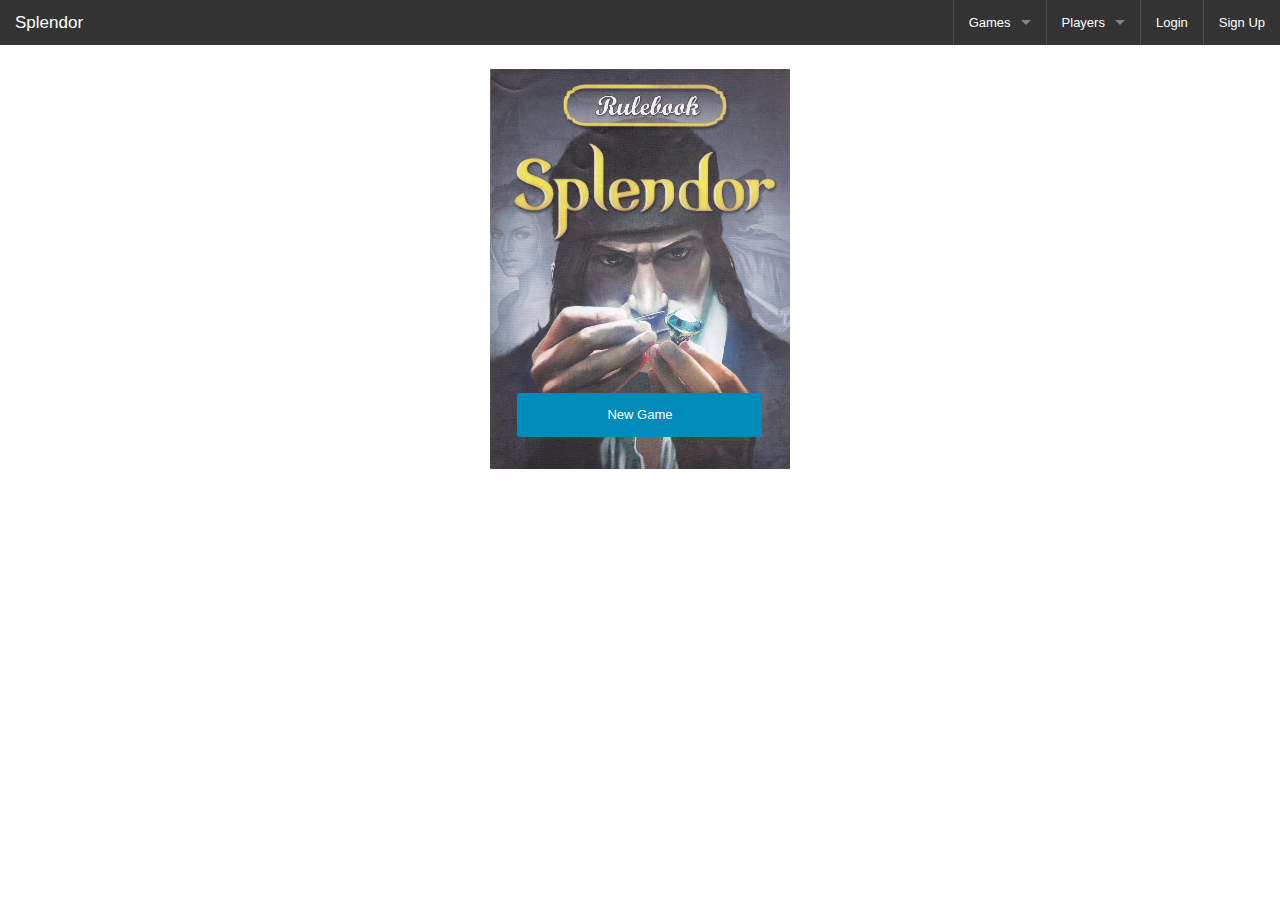
<file: index.html>
<!DOCTYPE html>
<html>
  <head>
    <link rel="stylesheet" href="app/css/style.css">
    <link rel="stylesheet" href="lib/foundation/css/foundation.min.css" />
    <link rel="stylesheet" href="lib/font-awesome/css/font-awesome.css" />
    <link rel="stylesheet" href="lib/durandal/css/durandal.css" />
    <link rel="stylesheet" href="lib/jquery-modal/jquery.modal.css" />
    <link rel="stylesheet" href="lib/qtip/jquery.qtip.min.css" />
    <link href='http://fonts.googleapis.com/css?family=Luckiest+Guy' rel='stylesheet' type='text/css' />
  </head>
  <body>
    <div id="applicationHost"></div>
    <script src="lib/require/require.js" data-main="app/main"></script>
  </body>
</html>
</file>
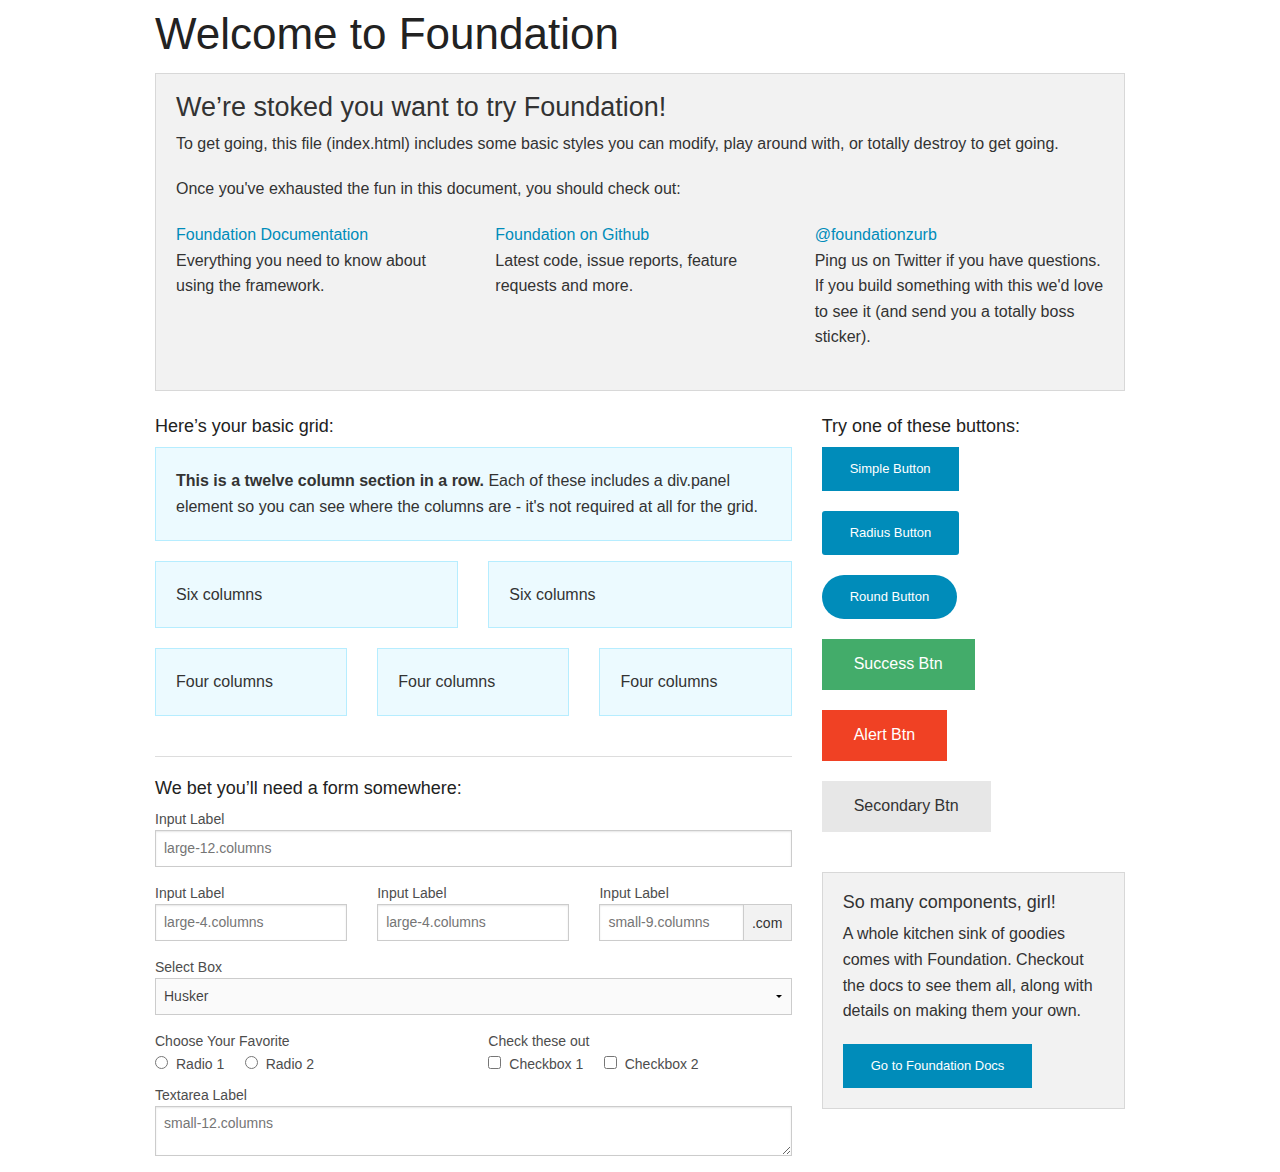
<file: lib/foundation/index.html>
<!doctype html>
<html class="no-js" lang="en">
  <head>
    <meta charset="utf-8" />
    <meta name="viewport" content="width=device-width, initial-scale=1.0" />
    <title>Foundation | Welcome</title>
    <link rel="stylesheet" href="css/foundation.css" />
    <script src="js/vendor/modernizr.js"></script>
  </head>
  <body>
    
    <div class="row">
      <div class="large-12 columns">
        <h1>Welcome to Foundation</h1>
      </div>
    </div>
    
    <div class="row">
      <div class="large-12 columns">
      	<div class="panel">
	        <h3>We&rsquo;re stoked you want to try Foundation! </h3>
	        <p>To get going, this file (index.html) includes some basic styles you can modify, play around with, or totally destroy to get going.</p>
	        <p>Once you've exhausted the fun in this document, you should check out:</p>
	        <div class="row">
	        	<div class="large-4 medium-4 columns">
	    		<p><a href="http://foundation.zurb.com/docs">Foundation Documentation</a><br />Everything you need to know about using the framework.</p>
	    	</div>
	        	<div class="large-4 medium-4 columns">
	        		<p><a href="http://github.com/zurb/foundation">Foundation on Github</a><br />Latest code, issue reports, feature requests and more.</p>
	        	</div>
	        	<div class="large-4 medium-4 columns">
	        		<p><a href="http://twitter.com/foundationzurb">@foundationzurb</a><br />Ping us on Twitter if you have questions. If you build something with this we'd love to see it (and send you a totally boss sticker).</p>
	        	</div>        
					</div>
      	</div>
      </div>
    </div>

    <div class="row">
      <div class="large-8 medium-8 columns">
        <h5>Here&rsquo;s your basic grid:</h5>
        <!-- Grid Example -->

        <div class="row">
          <div class="large-12 columns">
            <div class="callout panel">
              <p><strong>This is a twelve column section in a row.</strong> Each of these includes a div.panel element so you can see where the columns are - it's not required at all for the grid.</p>
            </div>
          </div>
        </div>
        <div class="row">
          <div class="large-6 medium-6 columns">
            <div class="callout panel">
              <p>Six columns</p>
            </div>
          </div>
          <div class="large-6 medium-6 columns">
            <div class="callout panel">
              <p>Six columns</p>
            </div>
          </div>
        </div>
        <div class="row">
          <div class="large-4 medium-4 small-4 columns">
            <div class="callout panel">
              <p>Four columns</p>
            </div>
          </div>
          <div class="large-4 medium-4 small-4 columns">
            <div class="callout panel">
              <p>Four columns</p>
            </div>
          </div>
          <div class="large-4 medium-4 small-4 columns">
            <div class="callout panel">
              <p>Four columns</p>
            </div>
          </div>
        </div>
        
        <hr />
                
        <h5>We bet you&rsquo;ll need a form somewhere:</h5>
        <form>
				  <div class="row">
				    <div class="large-12 columns">
				      <label>Input Label</label>
				      <input type="text" placeholder="large-12.columns" />
				    </div>
				  </div>
				  <div class="row">
				    <div class="large-4 medium-4 columns">
				      <label>Input Label</label>
				      <input type="text" placeholder="large-4.columns" />
				    </div>
				    <div class="large-4 medium-4 columns">
				      <label>Input Label</label>
				      <input type="text" placeholder="large-4.columns" />
				    </div>
				    <div class="large-4 medium-4 columns">
				      <div class="row collapse">
				        <label>Input Label</label>
				        <div class="small-9 columns">
				          <input type="text" placeholder="small-9.columns" />
				        </div>
				        <div class="small-3 columns">
				          <span class="postfix">.com</span>
				        </div>
				      </div>
				    </div>
				  </div>
				  <div class="row">
				    <div class="large-12 columns">
				      <label>Select Box</label>
				      <select>
				        <option value="husker">Husker</option>
				        <option value="starbuck">Starbuck</option>
				        <option value="hotdog">Hot Dog</option>
				        <option value="apollo">Apollo</option>
				      </select>
				    </div>
				  </div>
				  <div class="row">
				    <div class="large-6 medium-6 columns">
				      <label>Choose Your Favorite</label>
				      <input type="radio" name="pokemon" value="Red" id="pokemonRed"><label for="pokemonRed">Radio 1</label>
				      <input type="radio" name="pokemon" value="Blue" id="pokemonBlue"><label for="pokemonBlue">Radio 2</label>
				    </div>
				    <div class="large-6 medium-6 columns">
				      <label>Check these out</label>
				      <input id="checkbox1" type="checkbox"><label for="checkbox1">Checkbox 1</label>
				      <input id="checkbox2" type="checkbox"><label for="checkbox2">Checkbox 2</label>
				    </div>
				  </div>
				  <div class="row">
				    <div class="large-12 columns">
				      <label>Textarea Label</label>
				      <textarea placeholder="small-12.columns"></textarea>
				    </div>
				  </div>
				</form>
      </div>     

      <div class="large-4 medium-4 columns">
			  <h5>Try one of these buttons:</h5>
			  <p><a href="#" class="small button">Simple Button</a><br/>
        <a href="#" class="small radius button">Radius Button</a><br/>
        <a href="#" class="small round button">Round Button</a><br/>            
        <a href="#" class="medium success button">Success Btn</a><br/>
        <a href="#" class="medium alert button">Alert Btn</a><br/>
        <a href="#" class="medium secondary button">Secondary Btn</a></p>           
				<div class="panel">
        	<h5>So many components, girl!</h5>
        	<p>A whole kitchen sink of goodies comes with Foundation. Checkout the docs to see them all, along with details on making them your own.</p>
        	<a href="http://foundation.zurb.com/docs/" class="small button">Go to Foundation Docs</a>          
        </div>
      </div>
    </div>
    
    <script src="js/vendor/jquery.js"></script>
    <script src="js/foundation.min.js"></script>
    <script>
      $(document).foundation();
    </script>
  </body>
</html>
</file>
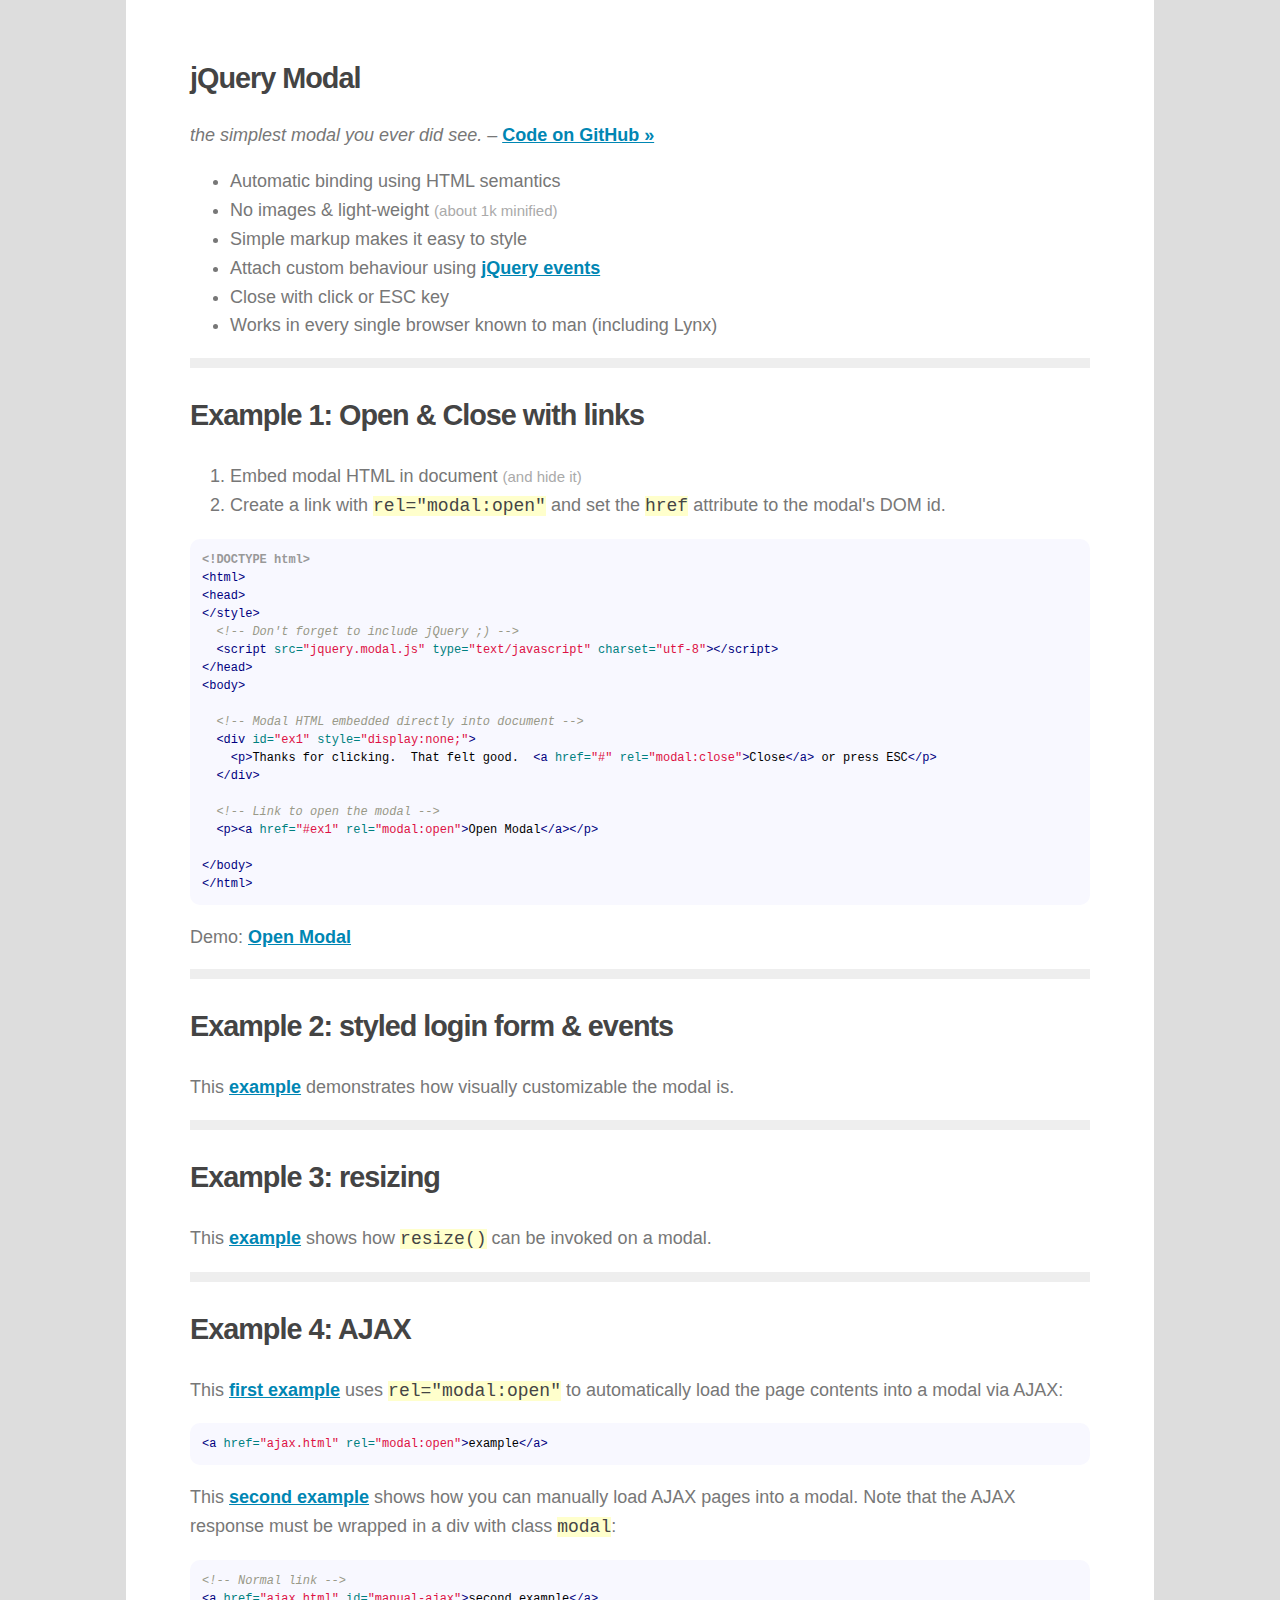
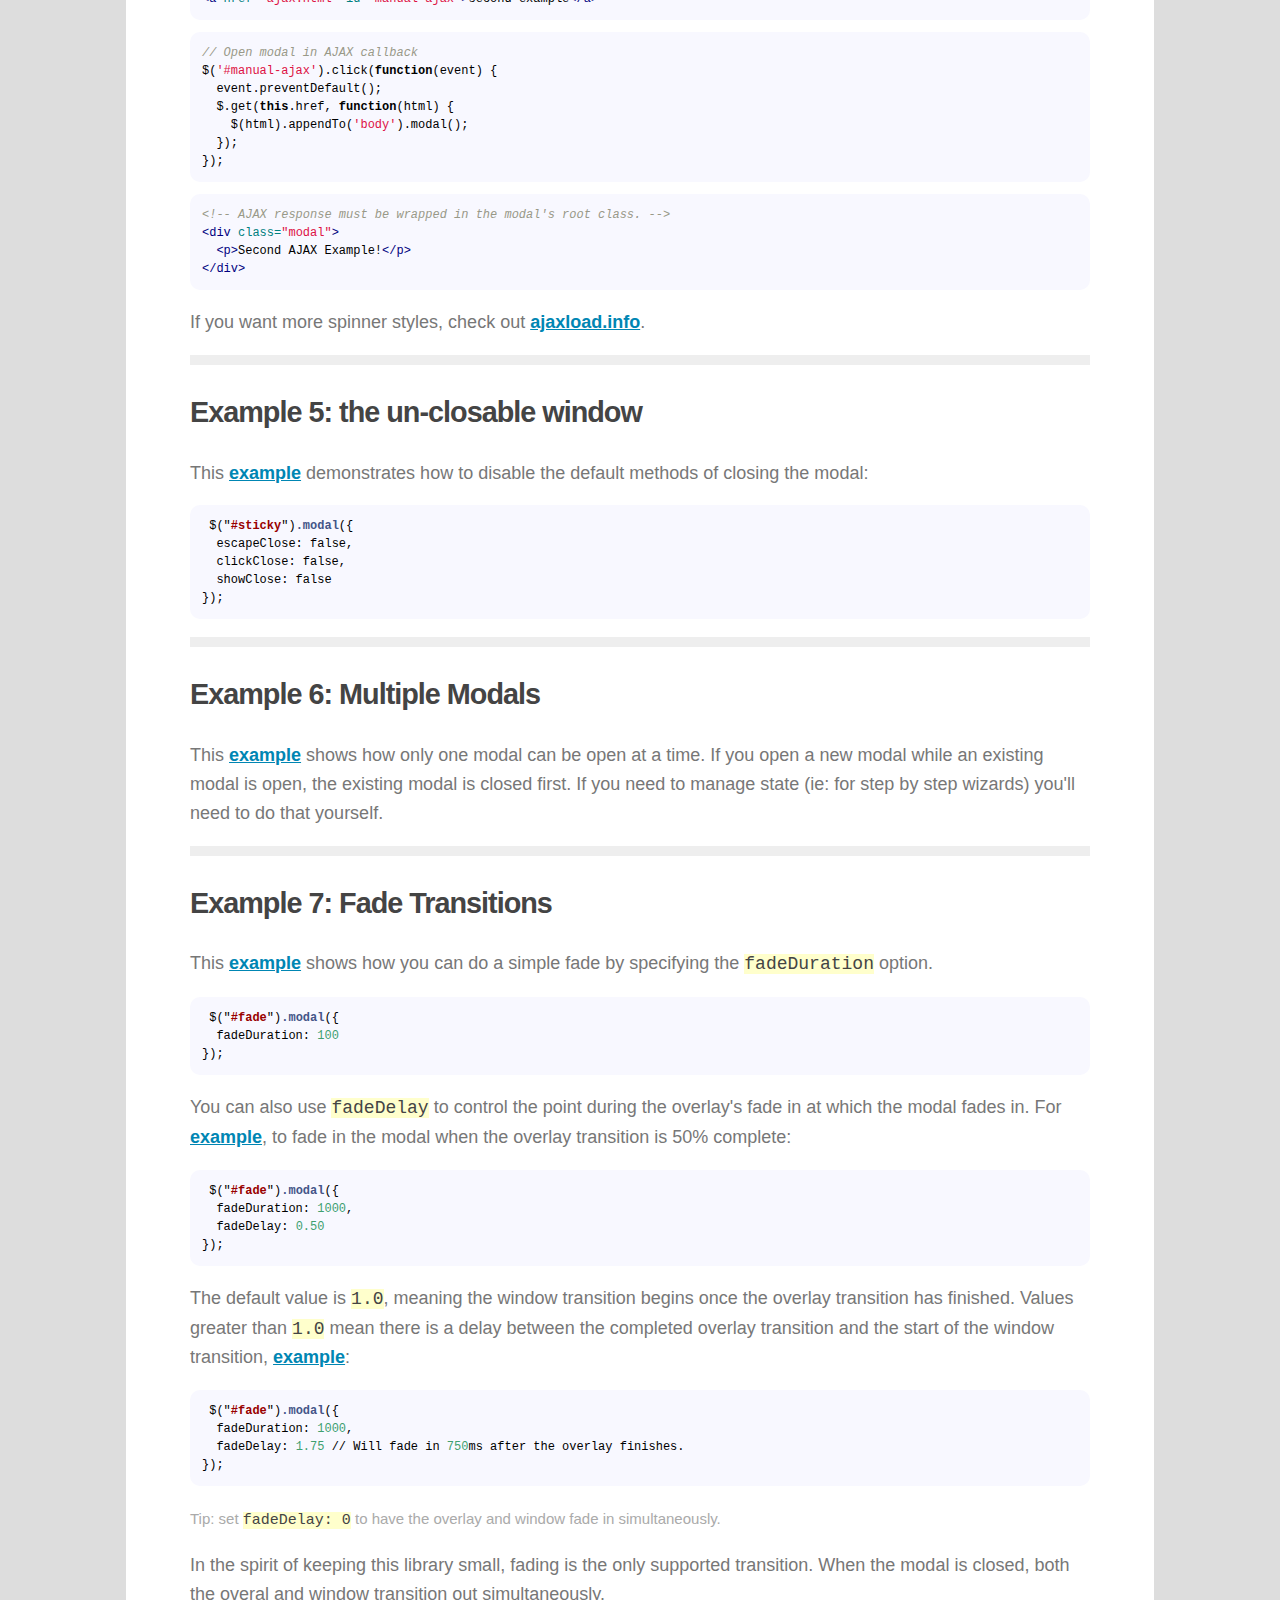
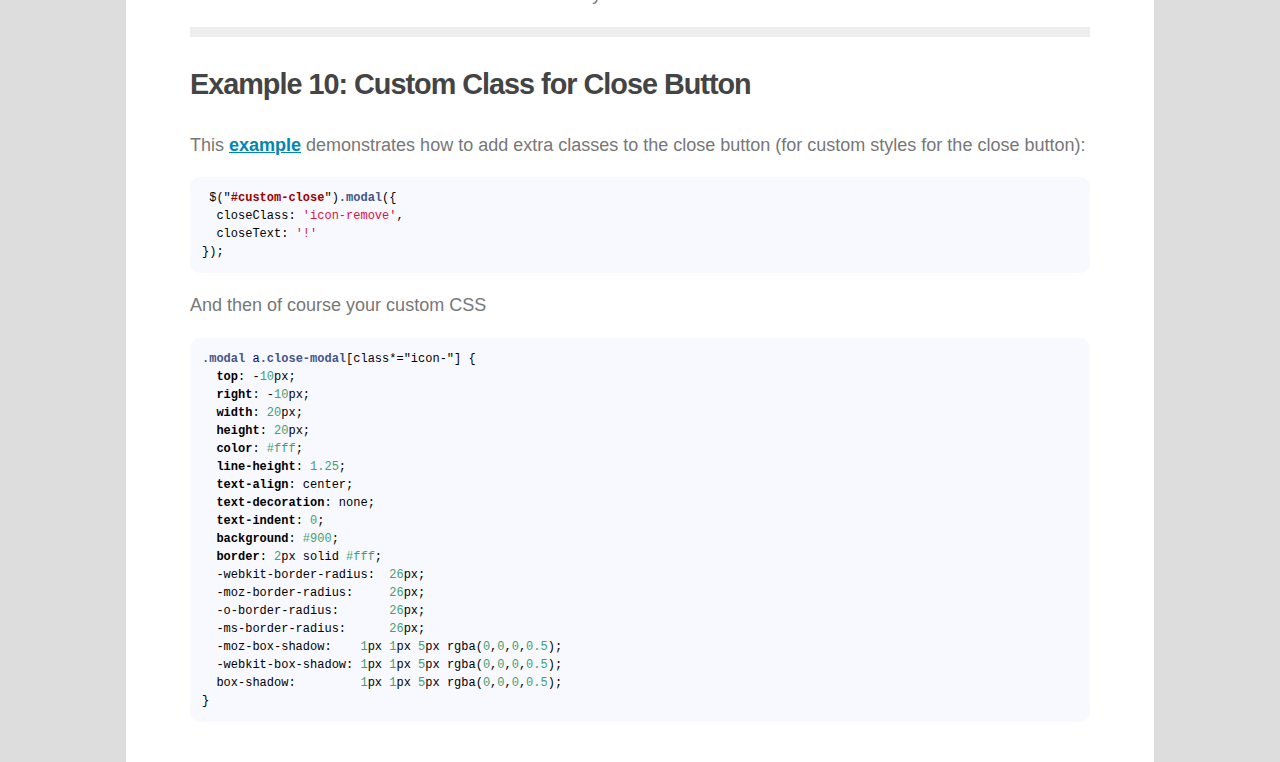
<file: lib/jquery-modal/examples/index.html>
<!DOCTYPE html>
<html>
<head>
  <script src="http://ajax.googleapis.com/ajax/libs/jquery/1.8/jquery.min.js" type="text/javascript" charset="utf-8"></script>

  <script src="../jquery.modal.js" type="text/javascript" charset="utf-8"></script>
  <link rel="stylesheet" href="../jquery.modal.css" type="text/css" media="screen" />

  <script src="highlight/highlight.pack.js" type="text/javascript" charset="utf-8"></script>
  <script type="text/javascript" charset="utf-8"> hljs.initHighlightingOnLoad(); </script>
  <link rel="stylesheet" href="highlight/github.css" type="text/css" media="screen" />
  <link href='http://fonts.googleapis.com/css?family=Roboto:300,700' rel='stylesheet' type='text/css'>
  <style type="text/css" media="screen">
    html { background: #ddd; }
    body { font: normal 18px/1.6 'Open Sans', "Helvetica Neue", Arial, sans-serif; font-weight: 300; color: #777; padding: 2em 5%; width: 80%; max-width: 900px; margin: 0 auto; background: #fff; }
    small { color: #aaa; }
    h1,h2,h3,h4 { color: #444; font-weight: 700; font-size: 1.6em; letter-spacing: -1px; }
    a { color: #0086B3; font-weight: 700; }
    a:hover { color: #000; }
    p code, li code {background:#ffffcc; color: #444; }
    pre { font-size: 12px; line-height: 18px; }
    pre code { overflow: scroll; padding: 1em; border-radius: 10px; }
    hr { height: 10px; background: #eee; border: none; }
    table {width:100%;border-collapse:collapse;}
    td { border: 1px solid #eee; padding: 15px; }
    td pre { margin: 0; }

    /* Example 2 (login form) */
    .login_form.modal {
      border-radius: 0;
      line-height: 18px;
      padding: 0;
      font-family: "Lucida Grande", Verdana, sans-serif;
    }

    .login_form h3 {
      margin: 0;
      padding: 10px;
      color: #fff;
      font-size: 14px;
      background: -moz-linear-gradient(top, #2e5764, #1e3d47);
      background: -webkit-gradient(linear,left bottom,left top,color-stop(0, #1e3d47),color-stop(1, #2e5764));
    }

    .login_form.modal p { padding: 20px 30px; border-bottom: 1px solid #ddd; margin: 0;
      background: -webkit-gradient(linear,left bottom,left top,color-stop(0, #eee),color-stop(1, #fff));
      overflow: hidden;
    }
    .login_form.modal p:last-child { border: none; }
    .login_form.modal p label { float: left; font-weight: bold; color: #333; font-size: 13px; width: 110px; line-height: 22px; }
    .login_form.modal p input[type="text"],
    .login_form.modal p input[type="password"] {
      font: normal 12px/18px "Lucida Grande", Verdana;
      padding: 3px;
      border: 1px solid #ddd;
      width: 200px;
    }


    .part {
      display: none;
    }

  </style>
  <title>jQuery Modal</title>
</head>
<body>

<h1>jQuery Modal</h1>
<p><em>the simplest modal you ever did see.</em> &ndash; <a href="http://github.com/kylefox/jquery-modal">Code on GitHub &raquo;</a></p>
<ul>
  <li>Automatic binding using HTML semantics</li>
  <li>No images &amp; light-weight <small>(about 1k minified)</small></li>
  <li>Simple markup makes it easy to style</li>
  <li>Attach custom behaviour using <a href="http://api.jquery.com/category/events/">jQuery events</a></li>
  <li>Close with click or ESC key</li>
  <li>Works in every single browser known to man (including Lynx)</li>
</ul>





<hr />

<h2>Example 1: Open &amp; Close with links</h2>
<ol>
  <li>Embed modal HTML in document <small>(and hide it)</small></li>
  <li>Create a link with <code>rel="modal:open"</code> and set the <code>href</code> attribute to the modal's DOM id.</li>
</ol>
<pre><code>&lt;!DOCTYPE html&gt;
&lt;html&gt;
&lt;head&gt;
&lt;/style&gt;
  &lt;!-- Don't forget to include jQuery ;) --&gt;
  &lt;script src=&quot;jquery.modal.js&quot; type=&quot;text/javascript&quot; charset=&quot;utf-8&quot;&gt;&lt;/script&gt;
&lt;/head&gt;
&lt;body&gt;

  &lt;!-- Modal HTML embedded directly into document --&gt;
  &lt;div id=&quot;ex1&quot; style=&quot;display:none;&quot;&gt;
    &lt;p&gt;Thanks for clicking.  That felt good.  &lt;a href=&quot;#&quot; rel=&quot;modal:close&quot;&gt;Close&lt;/a&gt; or press ESC&lt;/p&gt;
  &lt;/div&gt;

  &lt;!-- Link to open the modal --&gt;
  &lt;p&gt;&lt;a href=&quot;#ex1&quot; rel=&quot;modal:open&quot;&gt;Open Modal&lt;/a&gt;&lt;/p&gt;

&lt;/body&gt;
&lt;/html&gt;
</code></pre>

<!-- Link to open the modal -->
<p>Demo: <a href="#ex1" rel="modal:open">Open Modal</a></p>

<!-- Modal HTML embedded directly into document -->
<div class="modal" id="ex1" style="display:none;">
  <p>Thanks for clicking.  That felt good.  <br />Click <a href="#" rel="modal:close">close</a>, click the overlay, or press ESC</p>
</div>


<hr />

<h2>Example 2: styled login form &amp; events</h2>

<p>This <a href="#ex2" rel="modal:open">example</a> demonstrates how visually customizable the modal is.</p>

<!-- Modal HTML embedded directly into document -->
<form action="" class="login_form modal" id="ex2" style="display:none;">
  <h3>Please login to continue</h3>
  <p><label>Username:</label><input type="text" /></p>
  <p><label>Password:</label><input type="password" /></p>
  <p><input type="submit" value="Login" /></p>
</form>

<hr />

<h2>Example 3: resizing</h2>
<p>This <a href="#ex3" rel="modal:open">example</a> shows how <code>resize()</code> can be invoked on a modal.</p>
<div id="ex3" class="modal">
  <p><a id="more" href="#more">More!</a></p>
  <p>Lorem ipsum dolor sit amet, consectetur adipisicing elit, sed do eiusmod tempor incididunt ut labore et dolore magna aliqua. Ut enim ad minim veniam, quis nostrud exercitation ullamco laboris nisi ut aliquip ex ea commodo consequat.</p>
</div>

<hr />

<h2>Example 4: AJAX</h2>

<p>This <a href="ajax.html" rel="modal:open">first example</a> uses <code>rel="modal:open"</code> to automatically load the page contents into a modal via AJAX:</p>

<pre><code>&lt;a href=&quot;ajax.html&quot; rel=&quot;modal:open&quot;&gt;example&lt;/a&gt;</code></pre>

<p>This <a href="ajax2.html" id="manual-ajax">second example</a> shows how you can manually load AJAX pages into a modal. Note that the AJAX response must be wrapped in a div with class <code>modal</code>:</p>

<pre><code>&lt;!-- Normal link --&gt;<br/>&lt;a href=&quot;ajax.html&quot; id=&quot;manual-ajax&quot;&gt;second example&lt;/a&gt;</code></pre>

<pre><code>// Open modal in AJAX callback
$('#manual-ajax').click(function(event) {
  event.preventDefault();
  $.get(this.href, function(html) {
    $(html).appendTo('body').modal();
  });
});</code></pre>

<pre><code>&lt;!-- AJAX response must be wrapped in the modal's root class. --&gt;<br/>&lt;div class=&quot;modal&quot;&gt;<br/>  &lt;p&gt;Second AJAX Example!&lt;/p&gt;<br/>&lt;/div&gt;</pre></code>

<p>If you want more spinner styles, check out <a href="http://ajaxload.info/">ajaxload.info</a>.</p>

<hr />

<h2>Example 5: the un-closable window</h2>
<p>
  This <a href="#ex5">example</a> demonstrates how to disable the default methods of closing the modal:

<pre><code> $("#sticky").modal({
  escapeClose: false,
  clickClose: false,
  showClose: false
});</code></pre>


</p>
<div id="ex5" class="modal">
  <p>If you do this, be sure to provide the user with an alternate method of <a href="#" rel="modal:close">closing the window.</a></p>
</div>

<hr />

<h2>Example 6: Multiple Modals</h2>

<p>This <a href="#ex6-1" rel="modal:open">example</a> shows how only one modal can be open at a time. If you open a new modal while an existing modal is open, the existing modal is closed first. If you need to manage state (ie: for step by step wizards) you'll need to do that yourself.</p>

<div class="modal" id="ex6-1" style="display:none;">
  <p>I'm the first modal. <a href="#ex6-2" rel="modal:open">Open second modal...</a></p>
</div>

<div class="modal" id="ex6-2" style="display:none;">
  <p>I'm the second modal. <a href="#ex6-3" rel="modal:open">Open third modal...</a></p>
</div>

<div class="modal" id="ex6-3" style="display:none;">
  <p>I'm the third modal. You get the idea.</p>
</div>

<hr />

<h2>Example 7: Fade Transitions</h2>

<p>This <a href="#ex7">example</a> shows how you can do a simple fade by specifying the <code>fadeDuration</code> option.</p>

<pre><code> $("#fade").modal({
  fadeDuration: 100
});</code></pre>

<p>You can also use <code>fadeDelay</code> to control the point during the overlay's fade in at which the modal fades in. For <a href="#ex8">example</a>, to fade in the modal when the overlay transition is 50% complete:</p>

<pre><code> $("#fade").modal({
  fadeDuration: 1000,
  fadeDelay: 0.50
});</code></pre>

<p>The default value is <code>1.0</code>, meaning the window transition begins once the overlay transition has finished. Values greater than <code>1.0</code> mean there is a delay between the completed overlay transition and the start of the window transition, <a href="#ex9">example</a>:</p>

<pre><code> $("#fade").modal({
  fadeDuration: 1000,
  fadeDelay: 1.75 // Will fade in 750ms after the overlay finishes.
});</code></pre>

<p><small>Tip: set <code>fadeDelay: 0</code> to have the overlay and window fade in simultaneously.</small></p>

<p>In the spirit of keeping this library small, fading is the only supported transition. When the modal is closed, both the overal and window transition out simultaneously.</p>

<div id="ex7" class="modal">
  <p>Lorem ipsum dolor sit amet, consectetur adipisicing elit, sed do eiusmod
  tempor incididunt ut labore et dolore magna aliqua. Ut enim ad minim veniam,
  quis nostrud exercitation ullamco laboris nisi ut aliquip ex ea commodo
  consequat. Duis aute irure dolor in reprehenderit in voluptate velit esse
  cillum dolore eu fugiat nulla pariatur. Excepteur sint occaecat cupidatat non
  proident, sunt in culpa qui officia deserunt mollit anim id est laborum.</p>
</div>

<div id="ex8" class="modal">
  <p>This modal starts fading in once the overlay is 50% faded in.</p>
</div>

<div id="ex9" class="modal">
  <p>This modal starts fading in well after the overlay has finished transitioning.</p>
</div>

<hr/>

<h2>Example 10: Custom Class for Close Button</h2>
<p>
  This <a href="#ex10">example</a> demonstrates how to add extra classes to the close button (for custom styles for the close button):
</p>

<pre><code> $("#custom-close").modal({
  closeClass: 'icon-remove',
  closeText: '!'
});</code></pre>
<p>And then of course your custom CSS</p>
<pre><code>.modal a.close-modal[class*="icon-"] {
  top: -10px;
  right: -10px;
  width: 20px;
  height: 20px;
  color: #fff;
  line-height: 1.25;
  text-align: center;
  text-decoration: none;
  text-indent: 0;
  background: #900;
  border: 2px solid #fff;
  -webkit-border-radius:  26px;
  -moz-border-radius:     26px;
  -o-border-radius:       26px;
  -ms-border-radius:      26px;
  -moz-box-shadow:    1px 1px 5px rgba(0,0,0,0.5);
  -webkit-box-shadow: 1px 1px 5px rgba(0,0,0,0.5);
  box-shadow:         1px 1px 5px rgba(0,0,0,0.5);
}</code></pre>

<div id="ex10" class="modal">
  <p>This modal has a fancy-shmancy close button.</p>
</div>

<style type="text/css">
  .modal a.close-modal[class*="icon-"] {
    top: -10px;
    right: -10px;
    width: 20px;
    height: 20px;
    color: #fff;
    line-height: 1.25;
    text-align: center;
    text-decoration: none;
    text-indent: 0;
    background: #900;
    border: 2px solid #fff;
    -webkit-border-radius: 26px;
    -moz-border-radius: 26px;
    -o-border-radius: 26px;
    -ms-border-radius: 26px;
    -moz-box-shadow:    1px 1px 5px rgba(0,0,0,0.5);
    -webkit-box-shadow: 1px 1px 5px rgba(0,0,0,0.5);
    box-shadow:         1px 1px 5px rgba(0,0,0,0.5);
  }
</style>

<script type="text/javascript" charset="utf-8">
  $(function() {

    function log_modal_event(event, modal) {
      if(typeof console != 'undefined' && console.log) console.log("[event] " + event.type);
    };

    $(document).on($.modal.BEFORE_BLOCK, log_modal_event);
    $(document).on($.modal.BLOCK, log_modal_event);
    $(document).on($.modal.BEFORE_OPEN, log_modal_event);
    $(document).on($.modal.OPEN, log_modal_event);
    $(document).on($.modal.BEFORE_CLOSE, log_modal_event);
    $(document).on($.modal.CLOSE, log_modal_event);
    $(document).on($.modal.AJAX_SEND, log_modal_event);
    $(document).on($.modal.AJAX_SUCCESS, log_modal_event);
    $(document).on($.modal.AJAX_COMPLETE, log_modal_event);

    $('#more').click(function() {
      $(this).parent().after($(this).parent().next().clone());
      $.modal.resize();
      return false;
    });

    $('#manual-ajax').click(function(event) {
      event.preventDefault();
      $.get(this.href, function(html) {
        $(html).appendTo('body').modal();
      });
    });

    $('a[href="#ex5"]').click(function(event) {
      event.preventDefault();
      $(this).modal({
        escapeClose: false,
        clickClose: false,
        showClose: false
      });
    });

    $('a[href="#ex7"]').click(function(event) {
      event.preventDefault();
      $(this).modal({
        fadeDuration: 250
      });
    });

    $('a[href="#ex8"]').click(function(event) {
      event.preventDefault();
      $(this).modal({
        fadeDuration: 1000,
        fadeDelay: 0.50
      });
    });

    $('a[href="#ex9"]').click(function(event) {
      event.preventDefault();
      $(this).modal({
        fadeDuration: 1000,
        fadeDelay: 1.75
      });
    });

    $('a[href="#ex10"]').click(function(event){
      event.preventDefault();
      $(this).modal({
        closeClass: 'icon-remove',
        closeText: '!'
      });
    });

  });
</script>
</body>
</html>
</file>
<file: app/css/style.css>
.luckiest-guy, .current-player, .player-numbers.tabs dd>a  {
  font-family: 'Luckiest Guy', cursive;
}

#notification-area {
  font-weight: bolder;
  color: red;
  position: relative;
  padding: 5px;
  white-space: nowrap;
}

#spinner
{
  width: 100%;
  height: 100%;
  position: fixed;
  top: 0;
  left: 0;
  z-index: 999;
  display: none;
  background: rgba(0,0,0,0.5);
}
/*============
    HOME
============*/

.home.container .welcome-image {
  background: url("/app/images/instructions1.jpg") 0% 0%/cover;
  height: 400px;
  width: 300px;
  padding-top: 20px;
  margin: 0 auto;
}

.home.container .welcome-image .buttons {
  position: relative;
  top: 80%;
}

/* ===========
   GAME
=========== */

.game .inline-list {
  margin: -5px 0px 10px -8px;
}

.game.container .row.top {
  padding: 20px;
  width: 100%;
  min-width: 100%;
}

.game-board {
  min-width: 50%;
  float: left;
}

.info-section {
  min-width: 40%;
  float: left;
}

/* ===========
  GAME BOARD
=========== */

.nobles-container .noble {
  width: 100px;
  height: 100px;
}

.level3 .card-container, .level2 .card-container, .level1 .card-container {
  min-height: 160px;
  min-width: 115px;
}

.card {
  background-size: cover;
}

.card-container .card {
  height: 165px;
  width: 115px;
  background-size: 165px 115px;
  min-width: 115px;
  min-height: 115px;
}

.card.selection {
  border-radius: 10px;
  border: 2px solid #262626;
  background-size: cover;
}

.card:hover .buy, .card:hover .reserve, .chip:hover .select, .chip:hover .remove {
  opacity: 1.00;
}

.card .buy {
  width: 70%;
  margin: 0px auto 10px auto;
  position: relative;
  top: 25px;
  left: 20px;
}

.card .reserve {
  width: 70%;
  position: relative;
  top: 25px;
  left: 20px;
}

.chip {
  height: 80px;
  width: 80px;
  border-radius: 45px;
}

.count {
  position: relative;
  top: 0px;
  left: 60px;
  font-weight: bolder;
  padding: 5px 10px 5px 10px;
  background-color: rgba(0, 0, 0, 0.9);
  border-radius: 20px;
  color: #d3d3d3;
  /*text-shadow: 1px 1px 3px #d3d3d3;*/
}

.chip-selection-container {
  margin: 10px 12px 10px 0px;
}

.chip .select {
  position: relative;
  left: 10px;
}

.card.selection, .chip.selection {
  box-shadow: 3px 3px 7px #262626;
}


/* ===========
 INFO SECTION
=========== */

.current-player {
  font-size: 18px;
}

.chips .chip-selection-container.columns {
  padding: 0px;
}

.chip-selection {
  height: 115px;
}

.chip.selection {
  margin-bottom: 5px;
}

.chip .remove {
  position: relative;
  top: 25px;
  left: -2px;
}

.card.inventory .buy {
  position: relative;
  top: 30px;
  left: 15px;
}

.reserved.card:hover .reserved-card-purchase {
  opacity: 1.00;
  position: absolute;
  z-index: 1;
}

.reserved-card-purchase {
  height: 111px;
  width: 80px;
  opacity: 0;
}


.card.inventory {
  height: 111px;
  width: 80px;
  margin: 0px 18px 0px 18px;
  transition: top 1s ease;
}

.inventory .card-stack {
  height: 290px;
  width: 88px;
  border: 1px solid #d3d3d3;
  background: #ffffff;
  border-style: double;
  border-width: 4px;
}

.card.selection:hover {
  border: 2px solid red;
  background-color: rgba(0, 0, 0, 0.50);
}

.chip-inventory-container {
  padding-bottom: 10px;
}

.chip.inventory {
  height: 55px;
  width: 55px;
  margin-right: 24px;
  padding-top: 15px;
}

.count.inventory {
  top: -13px;
  left: 38px;
  font-size: 0.9em;
  padding: 2px 5px 2px 5px;
  width: 50%;
  text-align: center;
}

.noble.inventory {
  height: 80px;
}

.card .buy, .card .reserve, .chip .select {
  opacity: 0;
  padding: 8px 12px 8px 12px;
  border-radius: 5px;
  font-size: 12px;
  font-color: #ffffff;
  font-weight: bold;
  text-align: center;
}

.player-info {
  background: #d3d3d3;
  padding-left: 5px;
}

.selected-chips {
  margin-bottom: 10px;
}

.player-info {
  height: 400px;
}

.small-border {
  border: 1px solid;
}

a.current-player {
  font-weight: bold;
  font-style: italic;
}

dd.active {
  border: 1px solid #0078a0;
}
</file>
<file: lib/durandal/css/durandal.css>
/*!
 * Durandal 2.1.0 Copyright (c) 2012 Blue Spire Consulting, Inc. All Rights Reserved.
 * Available via the MIT license.
 * see: http://durandaljs.com or https://github.com/BlueSpire/Durandal for details
 */

.modalBlockout {
    position: fixed;
    top: 0;
    left: 0;
    width: 100%;
    height: 100%;
    background: black;
    opacity: 0;

    pointer-events: auto;

    -webkit-backface-visibility: hidden;

    -webkit-transition: opacity 0.1s linear;
    -moz-transition: opacity 0.1s linear;
    -o-transition: opacity 0.1s linear;
    transition: opacity 0.1s linear;
}

.modalHost {
    top: 50%;
    left: 50%;
    position: fixed;
    opacity: 0;

    -webkit-backface-visibility: hidden;

    -webkit-transition: opacity 0.1s linear;
    -moz-transition: opacity 0.1s linear;
    -o-transition: opacity 0.1s linear;
    transition: opacity 0.1s linear;
}

.messageBox {
    min-width: 300px;
}

.durandal-view-404 {
    color: red;
    margin: 8px 0;
    padding: 8px;

    -webkit-box-shadow: 0 3px 7px rgba(0, 0, 0, 0.3);
    -moz-box-shadow: 0 3px 7px rgba(0, 0, 0, 0.3);
    box-shadow: 0 3px 7px rgba(0, 0, 0, 0.3);

    border: 1px solid #999;
    border: 1px solid rgba(0, 0, 0, 0.3);
    -webkit-border-radius: 6px;
    -moz-border-radius: 6px;
    border-radius: 6px;
}

@-webkit-keyframes fadeOut {
    0% {opacity: 1;}
    100% {opacity: 0;}
}

@-moz-keyframes fadeOut {
    0% {opacity: 1;}
    100% {opacity: 0;}
}

@-o-keyframes fadeOut {
    0% {opacity: 1;}
    100% {opacity: 0;}
}

@keyframes fadeOut {
    0% {opacity: 1;}
    100% {opacity: 0;}
}

.entrance-out {
    -webkit-animation-fill-mode:both;
    -moz-animation-fill-mode:both;
    -ms-animation-fill-mode:both;
    -o-animation-fill-mode:both;
    animation-fill-mode:both;
    -webkit-animation-duration:0.1s;
    -moz-animation-duration:0.1s;
    -ms-animation-duration:0.1s;
    -o-animation-duration:0.1s;
    animation-duration:0.1s;
    -webkit-animation-name: fadeOut;
    -moz-animation-name: fadeOut;
    -o-animation-name: fadeOut;
    animation-name: fadeOut;
}

@-webkit-keyframes slideInRight {
    0% {
        opacity: 0;
        -webkit-transform: translateX(20px);
    }

    100% {
        opacity: 1;
        -webkit-transform: translateX(0);
    }
}

@-moz-keyframes slideInRight {
    0% {
        opacity: 0;
        -moz-transform: translateX(20px);
    }

    100% {
        opacity: 1;
        -moz-transform: translateX(0);
    }
}

@-o-keyframes slideInRight {
    0% {
        opacity: 0;
        -o-transform: translateX(20px);
    }

    100% {
        opacity: 1;
        -o-transform: translateX(0);
    }
}

@keyframes slideInRight {
    0% {
        opacity: 0;
        transform: translateX(20px);
    }

    100% {
        opacity: 1;
        transform: translateX(0);
    }
}

.entrance-in {
    -webkit-animation-fill-mode:both;
    -moz-animation-fill-mode:both;
    -ms-animation-fill-mode:both;
    -o-animation-fill-mode:both;
    animation-fill-mode:both;
    -webkit-animation-duration:0.5s;
    -moz-animation-duration:0.5s;
    -ms-animation-duration:0.5s;
    -o-animation-duration:0.5s;
    animation-duration:0.5s;
    -webkit-animation-name: slideInRight;
    -moz-animation-name: slideInRight;
    -o-animation-name: slideInRight;
    animation-name: slideInRight;
}

@-webkit-keyframes fadeIn {
    0% {opacity: 0;}
    100% {opacity: 1;}
}

@-moz-keyframes fadeIn {
    0% {opacity: 0;}
    100% {opacity: 1;}
}

@-o-keyframes fadeIn {
    0% {opacity: 0;}
    100% {opacity: 1;}
}

@keyframes fadeIn {
    0% {opacity: 0;}
    100% {opacity: 1;}
}

.entrance-in-fade {
    -webkit-animation-fill-mode:both;
    -moz-animation-fill-mode:both;
    -ms-animation-fill-mode:both;
    -o-animation-fill-mode:both;
    animation-fill-mode:both;
    -webkit-animation-duration:0.5s;
    -moz-animation-duration:0.5s;
    -ms-animation-duration:0.5s;
    -o-animation-duration:0.5s;
    animation-duration:0.5s;
    -webkit-animation-name: fadeIn;
    -moz-animation-name: fadeIn;
    -o-animation-name: fadeIn;
    animation-name: fadeIn;
}
</file>
<file: lib/jquery-modal/examples/highlight/github.css>
/*

github.com style (c) Vasily Polovnyov <vast@whiteants.net>

*/

pre code {
  display: block;
  color: #000;
  background: #f8f8ff
}

pre .comment,
pre .template_comment,
pre .diff .header,
pre .javadoc {
  color: #998;
  font-style: italic
}

pre .keyword,
pre .css .rule .keyword,
pre .winutils,
pre .javascript .title,
pre .lisp .title,
pre .subst {
  color: #000;
  font-weight: bold
}

pre .number,
pre .hexcolor {
  color: #40a070
}

pre .string,
pre .attribute .value,
pre .phpdoc,
pre .tex .formula {
  color: #d14
}

pre .title,
pre .id {
  color: #900;
  font-weight: bold
}

pre .javascript .title,
pre .lisp .title,
pre .subst {
  font-weight: normal
}

pre .class .title,
pre .tex .command {
  color: #458;
  font-weight: bold
}

pre .tag,
pre .css .keyword,
pre .html .keyword,
pre .tag .title,
pre .django .tag .keyword {
  color: #000080;
  font-weight: normal
}

pre .attribute,
pre .variable,
pre .instancevar,
pre .lisp .body {
  color: #008080
}

pre .regexp {
  color: #009926
}

pre .class {
  color: #458;
  font-weight: bold
}

pre .symbol,
pre .ruby .symbol .string,
pre .ruby .symbol .keyword,
pre .ruby .symbol .keymethods,
pre .lisp .keyword,
pre .tex .special {
  color: #990073
}

pre .builtin,
pre .built_in,
pre .lisp .title {
  color: #0086b3
}

pre .preprocessor,
pre .pi,
pre .doctype,
pre .shebang,
pre .cdata {
  color: #999;
  font-weight: bold
}

pre .deletion {
  background: #fdd
}

pre .addition {
  background: #dfd
}

pre .diff .change {
  background: #0086b3
}

pre .chunk {
  color: #aaa
}

pre .tex .formula {
  opacity: 0.5;
}
</file>
